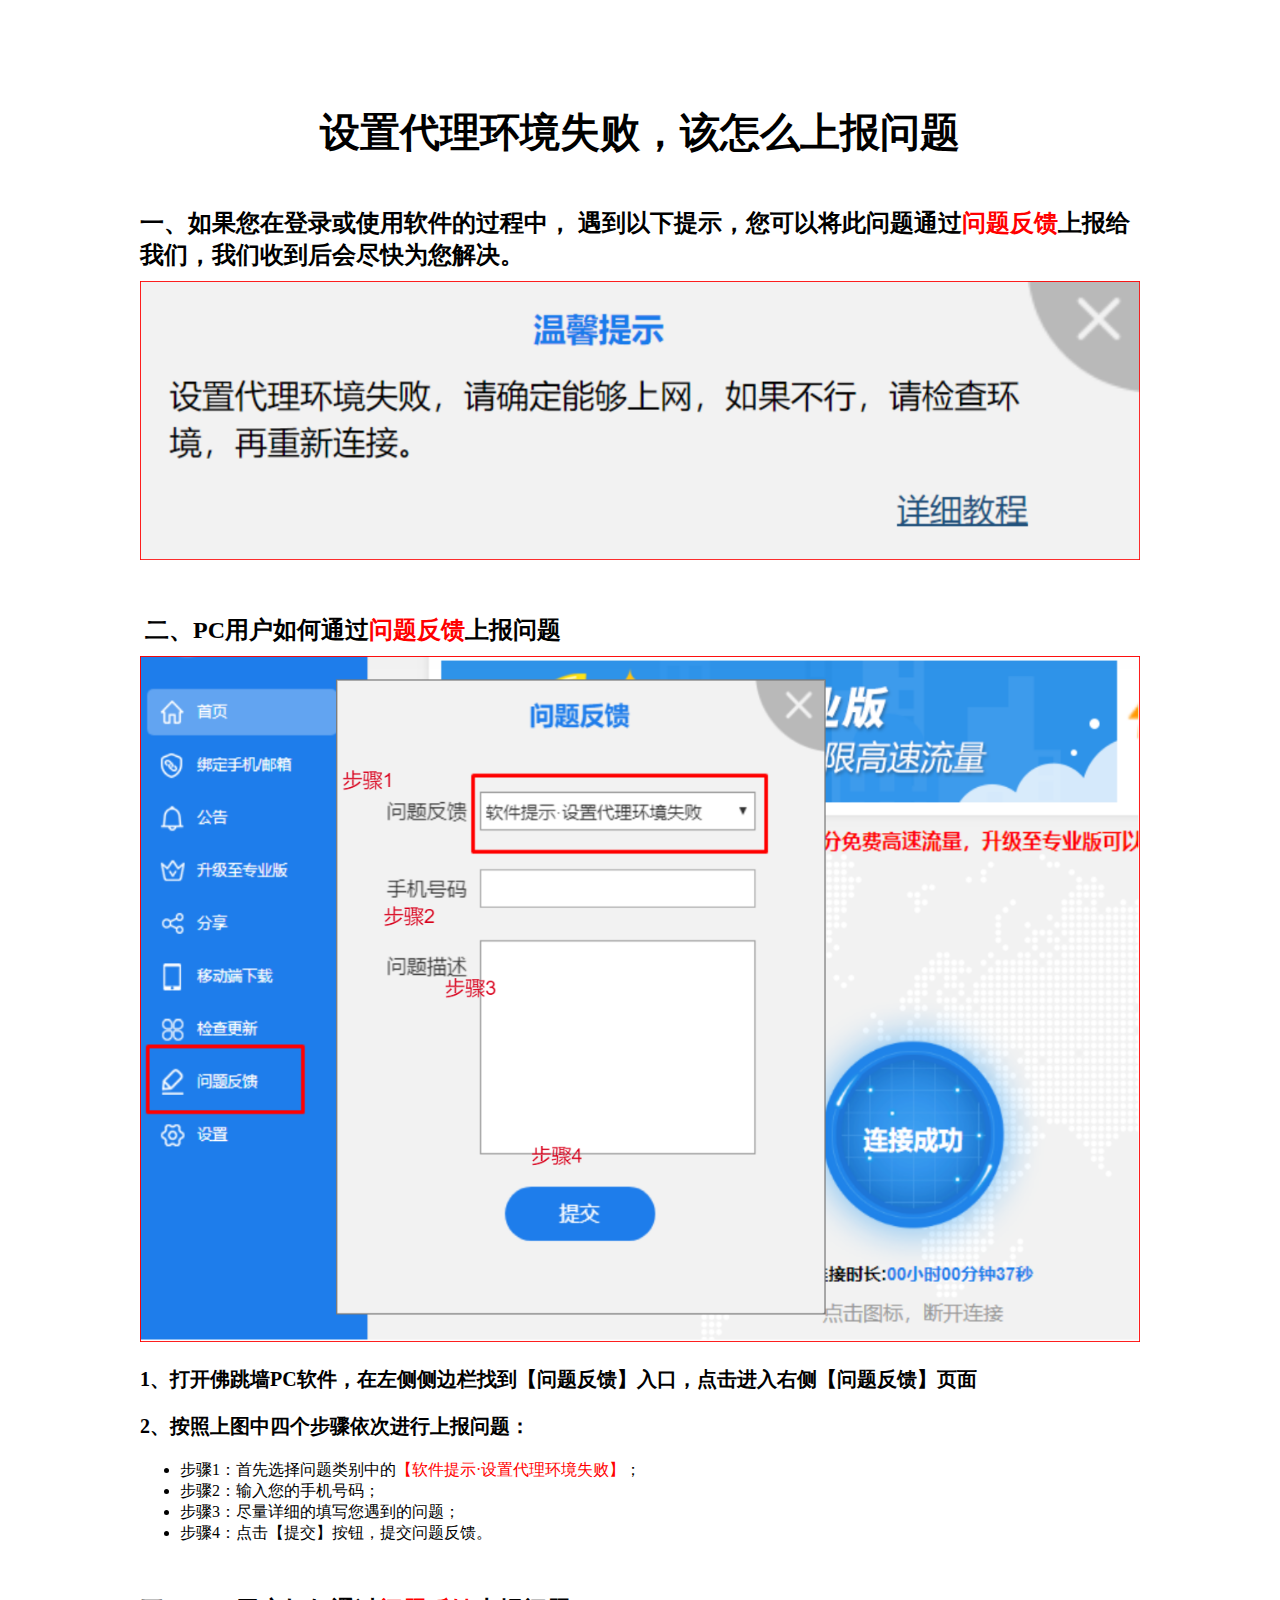
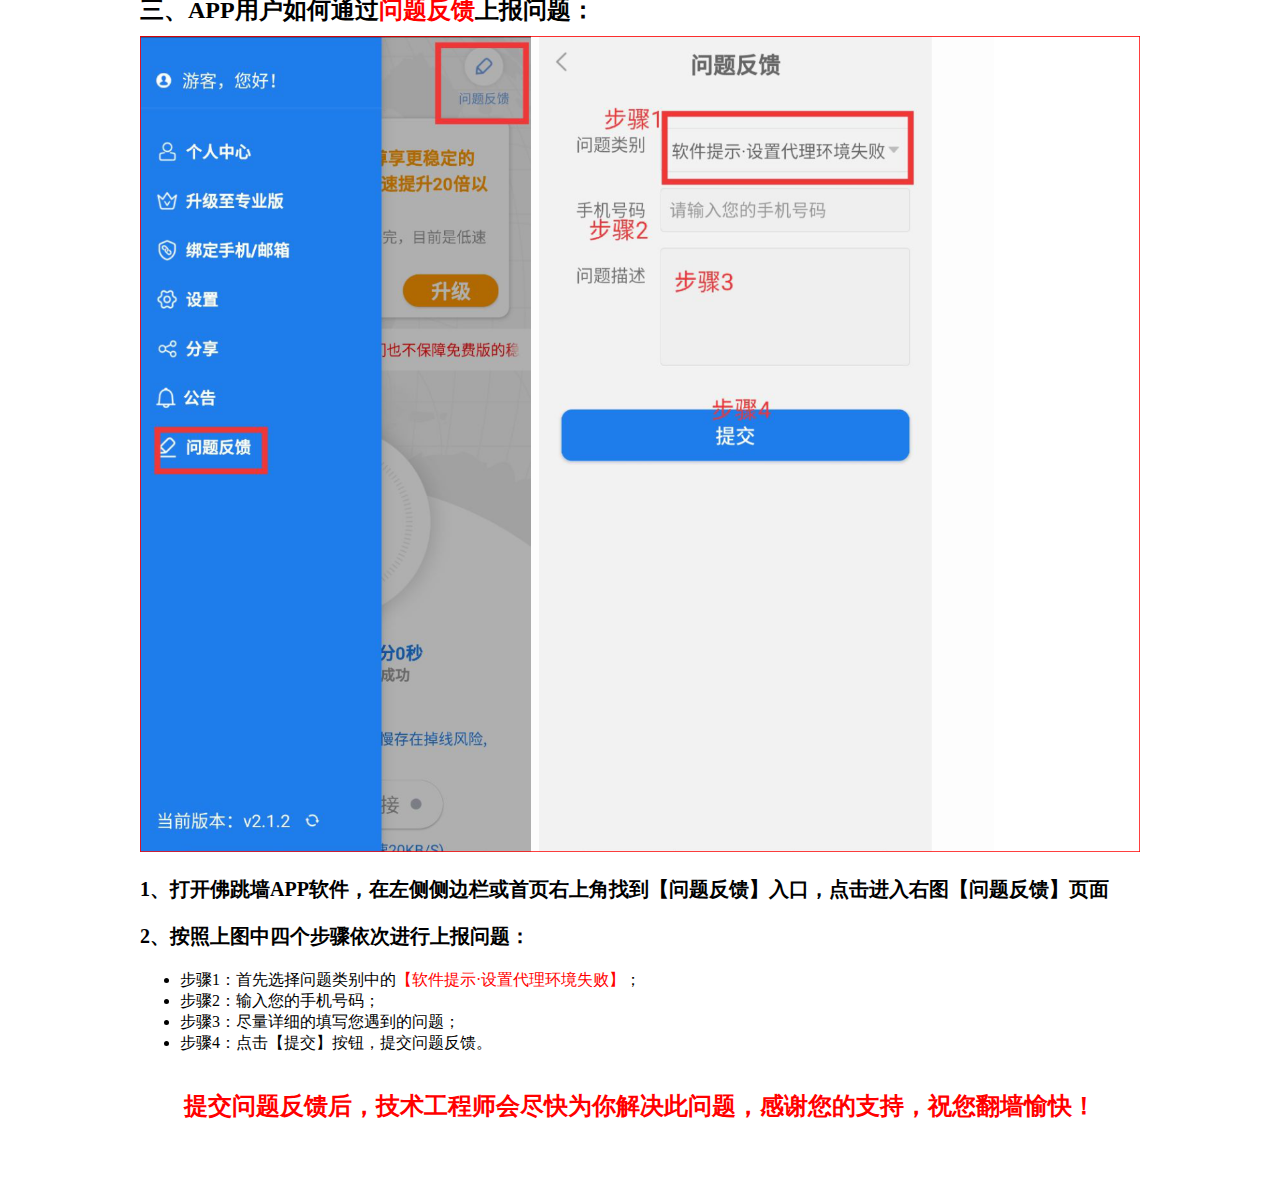
<file: wizard/index.html>
<!DOCTYPE html>
<html lang="en"><head><meta http-equiv="Content-Type" content="text/html; charset=UTF-8">
    
    <meta name="viewport" content="width=device-width, initial-scale=1.0">
    <meta http-equiv="X-UA-Compatible" content="ie=edge">
    <title>Tutorial</title>
    <link rel="stylesheet" href="css/index.css">

</head>

<body>
    <div class="tutorial">
        <div class="content">
            <h1>设置代理环境失败，该怎么上报问题</h1>
            <div class="p1">
                一、如果您在登录或使用软件的过程中，
                遇到以下提示，您可以将此问题通过<span>问题反馈</span>上报给我们，我们收到后会尽快为您解决。
            </div>
            <div class="img1">
                <img src="img/1.png">
            </div>
            
            <div class="pc">
                <div class="p2">
                二、PC用户如何通过<span>问题反馈</span>上报问题
                </div>
                <div class="img2">
                    <img src="img/2.png">
                </div>
                <p class="step1">1、打开佛跳墙PC软件，在左侧侧边栏找到【问题反馈】入口，点击进入右侧【问题反馈】页面</p>
                <p class="step2">
                    2、按照上图中四个步骤依次进行上报问题：
                </p>
                <ul class="step-list">
                    <li>步骤1：首先选择问题类别中的<span>【软件提示·设置代理环境失败】</span>；</li>
                    <li>步骤2：输入您的手机号码；</li>
                    <li>步骤3：尽量详细的填写您遇到的问题；</li>
                    <li>步骤4：点击【提交】按钮，提交问题反馈。</li>
                </ul>
            </div>

            <div class="app">
                <div class="title">三、APP用户如何通过<span>问题反馈</span>上报问题：</div>
                <div class="img3">
                    <img src="img/3.png">
                </div>
                <p>1、打开佛跳墙APP软件，在左侧侧边栏或首页右上角找到【问题反馈】入口，点击进入右图【问题反馈】页面</p>
                <p>2、按照上图中四个步骤依次进行上报问题：</p>
                <ul class="step-list">
                    <li>步骤1：首先选择问题类别中的<span>【软件提示·设置代理环境失败】</span>；</li>
                    <li>步骤2：输入您的手机号码；</li>
                    <li>步骤3：尽量详细的填写您遇到的问题；</li>
                    <li>步骤4：点击【提交】按钮，提交问题反馈。</li>
                </ul>
            </div>

            <div class="thks">
                提交问题反馈后，技术工程师会尽快为你解决此问题，感谢您的支持，祝您翻墙愉快！
            </div>
        </div>
    </div>


</body></html>
</file>
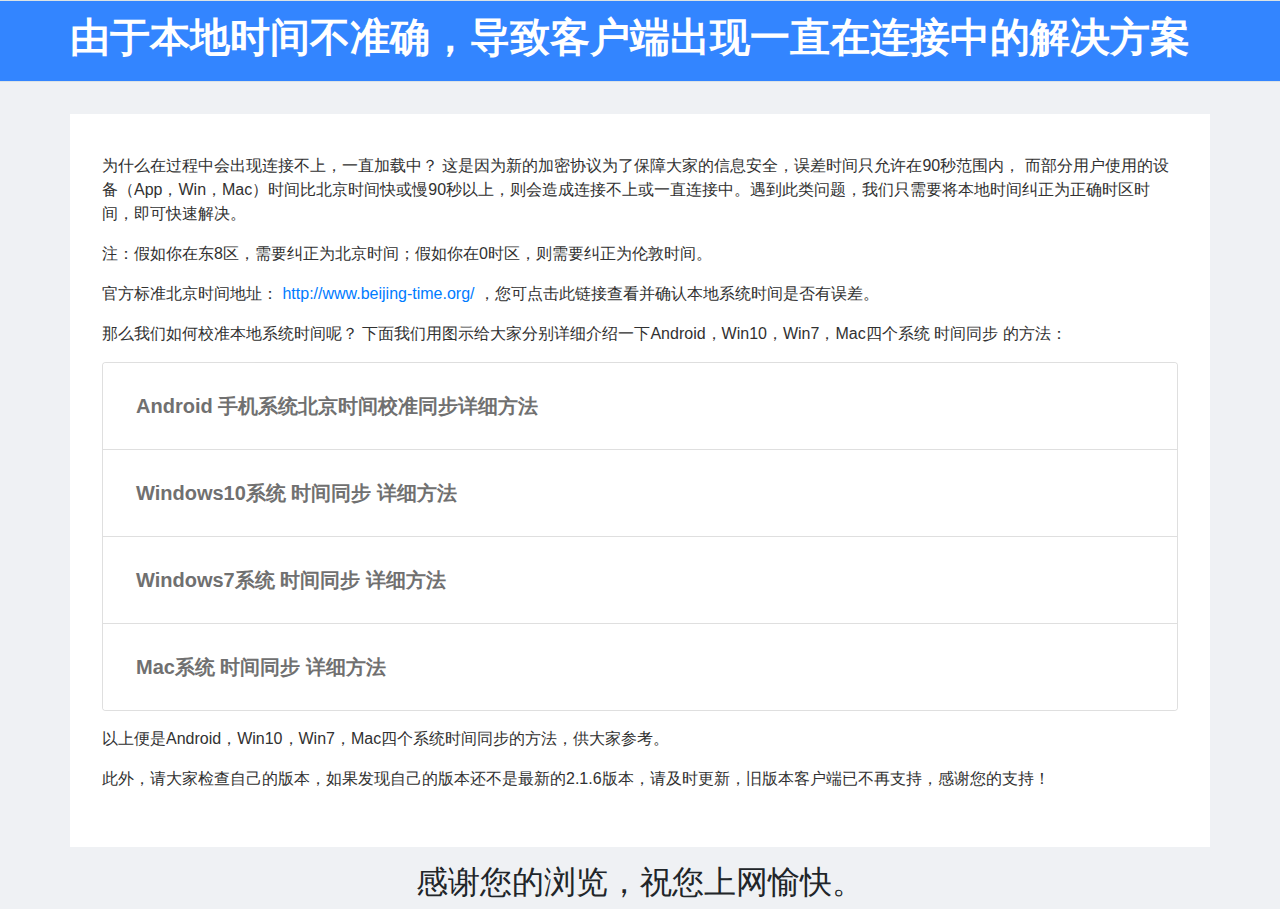
<file: wizard/correct_sys_time.html>
<html lang="en"><head>
    <!-- Required meta tags -->
    <meta charset="utf-8">
    <meta name="viewport" content="width=device-width, initial-scale=1, shrink-to-fit=no">

    <!-- Bootstrap CSS -->
    <link rel="stylesheet" href="css/bootstrap.min.css">  
 
	<!-- Custom CSS -->
    <link rel="stylesheet" href="css/custom.css">


    <title>由于本地时间不准确，导致客户端出现一直在连接中的解决方案
</title>
  </head>
  <body> 
  
  <div class="container-fluid header-text">
  
				<div class="container  px-0">
						<h1> 由于本地时间不准确，导致客户端出现一直在连接中的解决方案
 </h1>
				 </div>
	</div>
  
  
  <div class="container content">
  
	 <section class="intro">
                <p>
					为什么在过程中会出现连接不上，一直加载中？ 这是因为新的加密协议为了保障大家的信息安全，误差时间只允许在90秒范围内，
				而部分用户使用的设备（App，Win，Mac）时间比北京时间快或慢90秒以上，则会造成连接不上或一直连接中。遇到此类问题，我们只需要将本地时间纠正为正确时区时间，即可快速解决。
 
				</p> 
                   
                <p>注：假如你在东8区，需要纠正为北京时间；假如你在0时区，则需要纠正为伦敦时间。 </p> 
                <p>官方标准北京时间地址：<a href="http://www.beijing-time.org/ "> http://www.beijing-time.org/ </a>，您可点击此链接查看并确认本地系统时间是否有误差。 </p> 
                <p>那么我们如何校准本地系统时间呢？ 下面我们用图示给大家分别详细介绍一下Android，Win10，Win7，Mac四个系统 时间同步 的方法： </p> 
       </section>
	   
	  
    
 <section class="accordion p-0" id="accordionExample">
  <div class="card">
    <div class="card-header" id="headingOne">
      <h2 class="mb-0">
        <button class="btn btn-link" type="button" data-toggle="collapse" data-target="#collapseOne" aria-expanded="true" aria-controls="collapseOne"> 
        <h3> 	Android 手机系统北京时间校准同步详细方法 </h3>  
        </button>
      </h2>
    </div>

    <div id="collapseOne" class="collapse" aria-labelledby="headingOne" data-parent="#accordionExample">
      <div class="card-body">
          <p>  首先您需要先确认一下您的安卓设备时间是否和世界时间一致； </p> 
            <p>  <a href="http://www.beijing-time.org/">点击此处可查看准确的北京时间</a>，便于在于东八区的您确认本地系统时间是否存在误差。</p> 
           <p>   如果存在误差，您可以按照以下方法进行纠正（以OPPO手机为例）：</p>
          <p>    第一步：在安卓手机的图标界面中找到设置图标，点击设置图标，进入安卓手机设置界面。</p> 
          <img src="img/android1.png" class="img-fluid">
       		
           		 <p> 第二步：手指滑动设置界面，在找设置界面中找到“其他设置”—“日期和时间”，点击进入日期和时间设置。 </p>
    			   <img src="img/android2.jpg" class="col-7 img-fluid">
               
               <p> 第三步：点击进入日期和时间设置界面后，界面设置从上至下第二项显示【自动确定日期与时间】的一个勾选框，下方就是设置日期、选择时区、日期时间格式设置等。
               <span class="text-danger">点击【自动确定日期与时间】右侧的勾选框，把这个框框选上，就可以使用网络所提供的时间值。到此自动设置时间自动同步就完成了。</span> </p>
               <div class="d-flex justify-content-center">
                <div class="p-2"> <img src="img/android3.jpg" class="col-12 "> </div>
                 <div class="p-2"> <img src="img/android4.jpg" class=" col-12"> </div> 
       			 
                </div>
      </div>
    </div>
  </div>
  <div class="card">
    <div class="card-header" id="headingTwo">
      <h2 class="mb-0">
        <button class="btn btn-link collapsed" type="button" data-toggle="collapse" data-target="#collapseTwo" aria-expanded="false" aria-controls="collapseTwo">
       
      <h3> Windows10系统 时间同步 详细方法</h3>
        </button>
      </h2>
    </div>
    <div id="collapseTwo" class="collapse" aria-labelledby="headingTwo" data-parent="#accordionExample">
      <div class="card-body">
        <p>第一步：点击电脑左下角【开始菜单】，在弹出的菜单栏中点击【设置选项】；</p> <img src="img/win1.png" class="img-fluid">
        <p>第二步：进入设置界面，点击【时间和语言】；</p><img src="img/win2.png" class="img-fluid">
        <p> 第三步：进入设置界面，找到日期和时间，将【自动设置时间】打开；打开之后在下方的时区处，选择所在的时区；  </p><img src="img/win3.png" class="img-fluid">
 		<p> 第四步：如果自动更新仍然获取不到最新时间，可以点击下方【更改】； </p><img src="img/win4.png" class="img-fluid"> 
        <p> 第五步：进入时间设置对话框，手动更新时间，然后再次打开自动更新；此时时间即可自动进行同步了。 </p> <img src="img/win5.png" class="img-fluid">
        
        <h3> 此外，您也可以设置与Internet 时间同步，具体方法如下： </h3>
        <p> 第一步：在系统左下角搜索区域找到Win10系统的【控制面板】；在【控制面板】中选择【时钟与区域】； </p> <img src="img/win6.png" class="img-fluid">
        <p> 第二步：在【时钟与区域】中选择【设置时间和日期】；</p><img src="img/win7.png" class="img-fluid">
        <p> 第三步：在【时间和日期】中选择【Internet 时间】； </p><img src="img/win8.png" class="img-fluid">
        <p> 第四步：在【Internet 时间】中，点击【更改设置】，然后勾选【与Internet 时间服务器同步】，最后点击【确定】，就好了。 </p> <img src="img/win8.png" class="img-fluid">
        
          
        
      </div>
    </div>
  </div>
  <div class="card">
    <div class="card-header" id="headingThree">
      <h2 class="mb-0">
        <button class="btn btn-link collapsed" type="button" data-toggle="collapse" data-target="#collapseThree" aria-expanded="false" aria-controls="collapseThree">
      <h3> Windows7系统 时间同步 详细方法 </h3>
        </button>
      </h2>
    </div>
    <div id="collapseThree" class="collapse" aria-labelledby="headingThree" data-parent="#accordionExample">
      <div class="card-body"> 
      	<p>  第一步：点击电脑屏幕右下角位置可以看到的当前时间和日期；</p> <img src="img/win7-1.png" class="img-fluid">
      	<p> 第二步：点击下方图片中的【更改日期和时间设置】； </p> <img src="img/win7-2.png" class="img-flud">
      	<p> 第三步：点击下方图片中的【Internet 时间】；</p> <img src="img/win7-3.png" class="img-flud">
        <p> 第四步：点击下方图片中的【更改设置】； </p>  <img src="img/win7-4.png" class="img-flud">
		<p> 第五步：勾选下方图片中的【与Internet时间服务器同步】，服务器选择【默认】，或者点击下拉三角任意选择，并点击确定，如下图；这样时间就自动更新好了。 </p>
        <img src="img/win7-5.png" class="img-fluid"> 
      
      </div>
    </div>
  </div>
  
   <div class="card">
    <div class="card-header" id="headingFour">
      <h2 class="mb-0">
        <button class="btn btn-link collapsed" type="button" data-toggle="collapse" data-target="#collapseFour" aria-expanded="false" aria-controls="collapseFour">
       
      <h3> Mac系统 时间同步 详细方法 </h3>
        </button>
      </h2>
    </div>
    <div id="collapseFour" class="collapse" aria-labelledby="headingFour" data-parent="#accordionExample">
      <div class="card-body"> 
      	 <p>  第一步：选取苹果菜单 &gt;“系统偏好设置”，然后点按“日期与时间”。 在“日期与时间”面板中，选择【点按锁按钮以进行更改】；</p> <img src="img/mac1.png" class="img-fluid">
      	 <p> 第二步：为了安全起见，Mac系统更改设置需要输入电脑用户名和密码，才可以进行更改，因此您需要先在这里输入用户名和密码，再进行设置更改；</p>
         <img src="img/mac2.png" class="img-fluid">
         
         <p> 第三步：勾选上【自动设置日期与时间】，选择好自己所在的时区；然后点击【点按锁按钮以防止再次更改】；此时关掉系统设置回到桌面，即可看到时间已经同步设置了目前的所在地区时间。</p>
                  <img src="img/mac3.png" class="img-fluid">
                  
         <p>关于Mac系统【时区】说明：点击【系统偏好设置】-【日期与时间】-【时区】，系统会自动根据您的所在位置为您默认选择好时区，此时勾选好【使用当前位置自动设定时区】即可；不过，您也可以点击【点按锁按钮以进行更改】，手动在地图上点击自己所在的区域，作为自己的时区。

</p>
                  <img src="img/mac4.png" class="img-fluid">
					                  <img src="img/mac5.png" class="img-fluid">

				
                

      
      </div>
    </div>
  </div>
  
</section>

      <p>以上便是Android，Win10，Win7，Mac四个系统时间同步的方法，供大家参考。</p>
	  <p>此外，请大家检查自己的版本，如果发现自己的版本还不是最新的2.1.6版本，请及时更新，旧版本客户端已不再支持，感谢您的支持！</p>
      </div>
    </div>
  </div>
  
</section>
     
     <section class="footer">
     <h2 class="text-center"> 感谢您的浏览，祝您上网愉快。</h2>
      
     
     </section>  
</div>        
    <!-- Optional JavaScript -->
    <!-- jQuery first, then Popper.js, then Bootstrap JS -->
    <script src="https://code.jquery.com/jquery-3.4.1.slim.min.js" integrity="sha384-J6qa4849blE2+poT4WnyKhv5vZF5SrPo0iEjwBvKU7imGFAV0wwj1yYfoRSJoZ+n" crossorigin="anonymous"></script>
    <script src="https://cdn.jsdelivr.net/npm/popper.js@1.16.0/dist/umd/popper.min.js" integrity="sha384-Q6E9RHvbIyZFJoft+2mJbHaEWldlvI9IOYy5n3zV9zzTtmI3UksdQRVvoxMfooAo" crossorigin="anonymous"></script>
    <script src="https://stackpath.bootstrapcdn.com/bootstrap/4.4.1/js/bootstrap.min.js" integrity="sha384-wfSDF2E50Y2D1uUdj0O3uMBJnjuUD4Ih7YwaYd1iqfktj0Uod8GCExl3Og8ifwB6" crossorigin="anonymous"></script>
	  

 

</body></html>
</file>
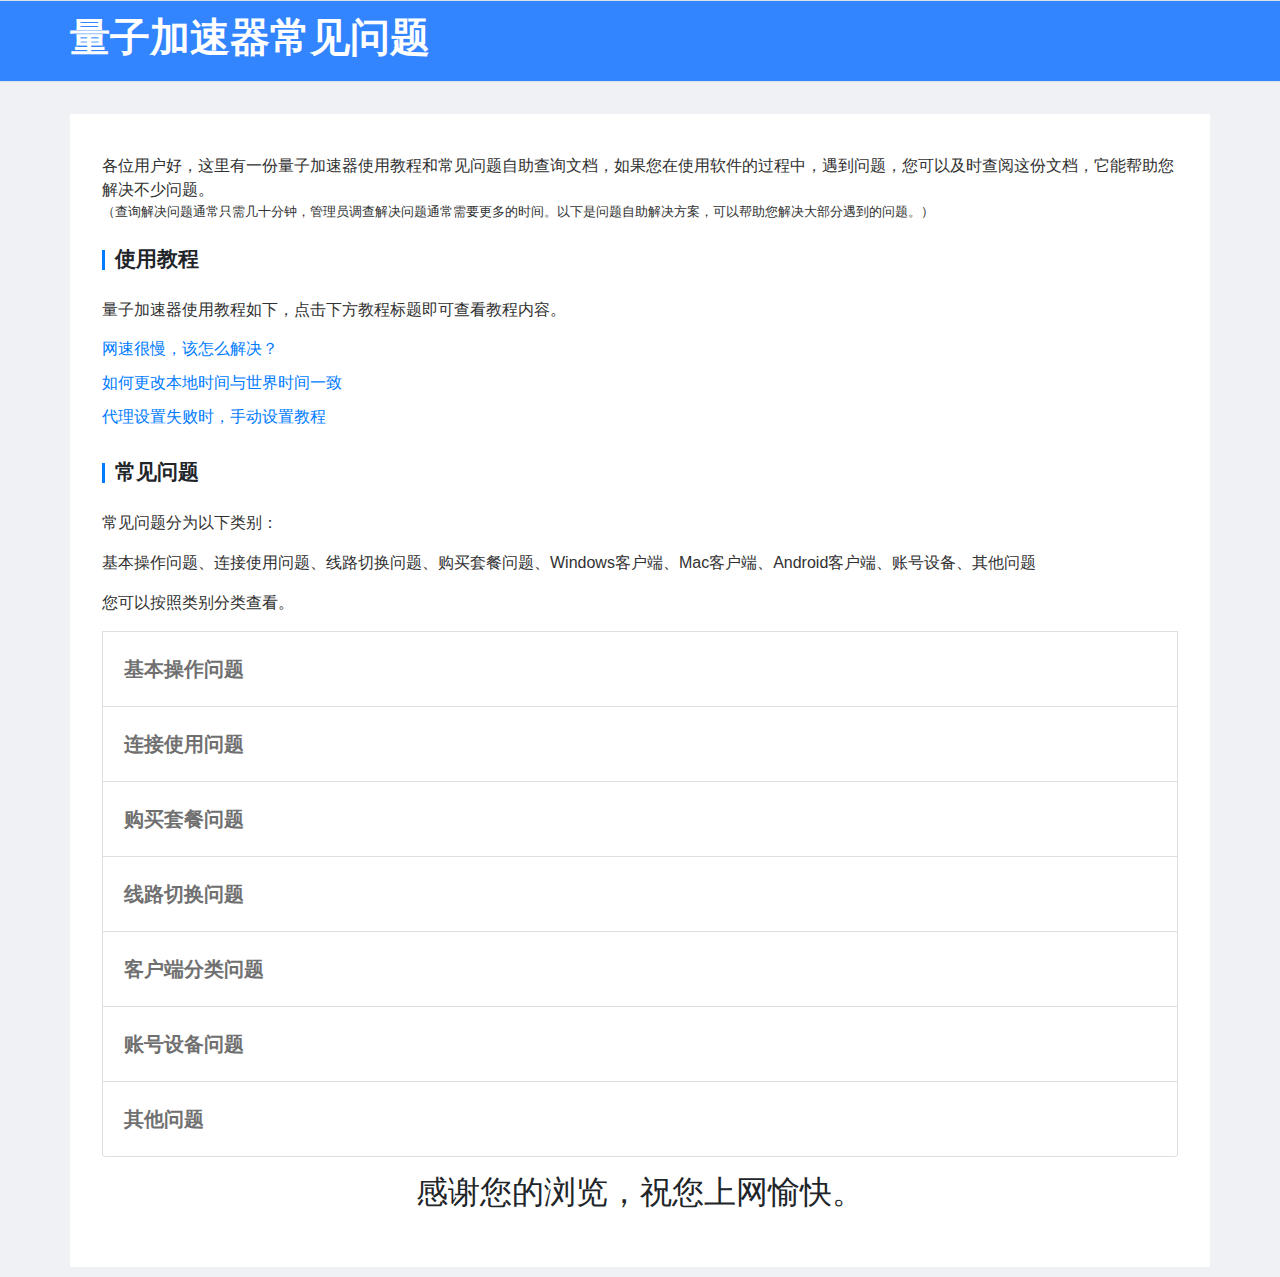
<file: wizard/faq_all.html>
<html lang="en"><head>
    <!-- Required meta tags -->
    <meta charset="utf-8">
    <meta name="viewport" content="width=device-width, initial-scale=1, shrink-to-fit=no">

    <!-- Bootstrap CSS -->
    <link rel="stylesheet" href="css/bootstrap.min.css">  
 
	<!-- Custom CSS -->
    <link rel="stylesheet" href="css/custom.css">


    <title>量子加速器常见问题</title>
  </head>
  <body> 
  
  <div class="container-fluid header-text">
  
				<div class="container  px-0">
						<h1> 量子加速器常见问题 </h1>
				 </div>
	</div>
  
  
  <div class="container content">
  
	 <section class="intro">
                <p>各位用户好，这里有一份量子加速器使用教程和常见问题自助查询文档，如果您在使用软件的过程中，遇到问题，您可以及时查阅这份文档，它能帮助您解决不少问题。
<br>
<small>（查询解决问题通常只需几十分钟，管理员调查解决问题通常需要更多的时间。以下是问题自助解决方案，可以帮助您解决大部分遇到的问题。）
</small>
 </p> 
                   
       </section>
	   
	   <section class="tutorial-links">
       		<div style="width: 3px;height: 20px;float: left;background: #007bff;margin: 3px 10px 10px 0px;">&nbsp;</div>
			<h3> 使用教程</h3>
            <p class="mb-0"> 量子加速器使用教程如下，点击下方教程标题即可查看教程内容。</p>
            <ul class="mb-3 other-link"> 
             
                   <li><a href="faq_why.html"> 网速很慢，该怎么解决？</a> </li>
                    
                  <li> <a href="correct_sys_time.html"> 如何更改本地时间与世界时间一致</a> </li>
                    
                  <li><a href="proxy_settings.html">  代理设置失败时，手动设置教程</a> </li>


            </ul> 
       </section> 
    
       <section class="accordion p-0" id="accordionExample">
       	<div style="width: 3px;height: 20px;float: left;background: #007bff;margin: 3px 10px 10px 0px;">&nbsp;</div>
		<h3> 常见问题</h3>
            <p> 常见问题分为以下类别：</p>
            <p> 基本操作问题、连接使用问题、线路切换问题、购买套餐问题、Windows客户端、Mac客户端、Android客户端、账号设备、其他问题 </p>
            <p> 您可以按照类别分类查看。</p>
       
  <div class="card">
    <div class="card-header" id="headingOne">
      <h2 class="mb-0">
        <button class="btn btn-link collapsed p-0" type="button" data-toggle="collapse" data-target="#collapseOne" aria-expanded="false" aria-controls="collapseOne"> 
        <h3> 	基本操作问题 </h3>  
        </button>
      </h2>
    </div>

    <div id="collapseOne" class="collapse" aria-labelledby="headingOne" data-parent="#accordionExample" style="">
      <div class="card-body">

<p class="mb-3">          
<span class="quest"> Q：量子加速器支持哪些平台，有哪些客户端? </span><br>   
A：目前支持Windows，Mac，Android。您可以在Windows电脑，Mac电脑，以及安卓手机上安装使用。<br><br>
</p>
 

<p class="mb-2">          
<span class="quest"> Q：如何免费试用量子加速器？</span><br>   
A：首次下载量子加速器，您可以获得50MB高速流量试用权。高速流量使用完毕后，速度会降低，建议您升级为量子加速器专业版，因为升级成专业版可以享受比免费版快20倍的上网速度和稳定的VIP专用线路。
<br><br>
 

</p><p class="mb-2">          
<span class="quest">Q：下载安装后，如何连接使用量子加速器？</span><br>   
A：首次下载量子加速器，打开软件后，请点击主界面“开始连接”按钮，点击后按钮显示“连接成功”即可正常使用；再次点击即可断开加速器。
<br><br>
 

</p><p class="mb-2">          
<span class="quest">Q：初次安装量子加速器有哪些注意事项？</span><br>   
A：Mac版本初次安装需要输入 Apple ID 的密码通过验证才可以安装；<br>
 Windows版本初次安装时，如果安全软件出现拦截提示，需要点击允许该程序所有操作选项；<br>
安卓版安装时，需要同意使用相关系统权限。<br><br>

 
</p><p class="mb-2">          
<span class="quest">Q：部分用户电脑或手机安装了其他VPN产品软件，影响量子加速器使用时如何处理？</span><br>   
A：目前电脑和手机端均不能同时使用两种VPN软件。电脑端如其他浏览器插件类型VPN，请停用或者卸载后重启浏览器再尝试，如果还不行，需要重启电脑再试。手机端如有其他VPN，建议停用或卸载其他VPN。<br><br>


</p><p class="mb-2">          
<span class="quest">Q：是不是用了量子加速器之后就可以不消耗数据流量，能直接上网了？</span><br>   
A：不是哦，使用量子加速器是需要基于您本地的宽带或者数据流量提供服务的。加速器本身不会消耗您的流量，使用的时候还是需要消耗您的运营商流量。<br> <br> 
           
      </p></div>
    </div>
  </div>
  <div class="card">
    <div class="card-header" id="headingTwo">
      <h2 class="mb-0">
        <button class="btn btn-link collapsed p-0" type="button" data-toggle="collapse" data-target="#collapseTwo" aria-expanded="false" aria-controls="collapseTwo">
       
      <h3> 连接使用问题</h3>
        </button>
      </h2>
    </div>
    <div id="collapseTwo" class="collapse" aria-labelledby="headingTwo" data-parent="#accordionExample">
      <div class="card-body">
         
<p class="mb-2">          
<span class="quest">
Q：点击连接按钮无法连接量子，或手机连接后打不开外网？</span><br>  

A：1、检查自己的账号购买的专业版是否到期，或赠送的免费高速流量是否用完，如果是，可购买专业版后继续使用；<br>

2、检查版本：更新或下载加速器最新版本，再次使用；<br>

3、检查自己手机，设置里的VPN权限是否打开；<br>

4、切换网络（WiFi或4G）试试；<br>

5、退出加速器后，清除加速器进程，重新进入加速器连接试试；<br>

6、打开飞行模式再关掉试试；<br>

7、重启手机或路由试试。<br><br>

 

</p><p class="mb-2">          
<span class="quest">
Q：电脑连接后打不开外网？ </span><br>  

A：1、重启电脑；<br>

2、换个浏览器访问；<br>

3、禁用安全软件或杀毒软件再尝试，建议卸载杀毒软件。<br><br>

 
</p><p class="mb-2">          
<span class="quest">Q：遇到加速器闪退，进不去？</span><br>  

A：1、官方维护：请关注软件内公告，是否加速器正在进行维护；<br>

2、是否为最新版本：将加速器更新至最新版本。<br><br>

 


</p><p class="mb-2">          
<span class="quest">Q：显示”网络繁忙“，怎么解决？</span><br>  

A：1、检查版本：更新或下载加速器最新版本，再次使用；<br>

2、切换网络（WiFi或4G）试试；<br>

3、退出加速器后，清除加速器进程，重新进入加速器连接试试；<br>

4、打开飞行模式再关掉试试；<br>

5、重启手机或路由试试。<br><br>
 

</p><p class="mb-2">          
<span class="quest">Q：使用量子加速器，开启代理状态下，访问本地网站或APP变慢，怎么解决？</span> <br> 

A：遇到此类问题，请到设置中关闭全局模式开关即可。<br>

如果在设置中，您选择【代理所有流量】，那么就是您开启了全局模式，则您的IP会显示为国外IP；<br>

如果在设置中，您选择【仅代理被墙网站】，那么就是您开启了局部代理模式，则您的IP仍然会显示为国内IP。<br><br>
 

</p><p class="mb-2">          
<span class="quest">Q：Netflix无法观看怎么办？ </span>  <br>

A：这是因为部分节点需要关闭全局模式才可以观看，请在软件设置，关闭全局模式后，重新连接线路即可。<br><br>

  

</p><p class="mb-2">          
<span class="quest">Q：在YouTube看视频慢，怎么办？</span>  <br>

A：请在Chrome浏览器关闭QUIC试下；具体操作方法：chrome://flags/#enable-quic，点击“禁用”即可。<br><br>

          
        
      </p></div>
    </div>
  </div>
  <div class="card">
    <div class="card-header" id="headingThree">
      <h2 class="mb-0">
        <button class="btn btn-link collapsed p-0" type="button" data-toggle="collapse" data-target="#collapseThree" aria-expanded="false" aria-controls="collapseThree">
      <h3> 购买套餐问题 </h3>
        </button>
      </h2>
    </div>
    <div id="collapseThree" class="collapse" aria-labelledby="headingThree" data-parent="#accordionExample">
      <div class="card-body"> 
      	
      
<p class="mb-2">          
<span class="quest">  Q：如何购买专业版？ </span>  <br>

A：在软件首页中，点击“立即升级“，进入专业版购买页面，选择想要购买的服务时长，点击“立即购买”，手机会自动跳转到支付宝，选择支付即可。<br><br>

 

      
</p><p class="mb-2">          
<span class="quest"> Q：服务计时没有结束时能否续费？ </span>  <br>

A：能续费。续费之后的天数等于套餐包含的天数加上之前剩余的天数。<br><br>

  
      
</p><p class="mb-2">          
<span class="quest"> Q：购买失败，或购买过程中出现问题怎么办？</span>  <br>

A：如果您出现购买失败，请稍等5分钟左右再次尝试。如果依旧无法购买成功，您也可以点击软件 首页 中的【问题反馈】或 直接发送电子邮件到客服邮箱ftqfeedbackmail@protonmail.com 及时向我们的客服反馈您的问题，我们将单独为您解决。

<br>【发送邮件时，请备注好您的量子加速器账号，加速器软件版本和当前您使用的设备（安卓手机还是WindowsXP/7/10电脑还是Mac电脑），您的加速器账号可以在个人中心中看到，加速器软件版本可以在软件的侧边栏（当前版本/检查更新）看到）】

<br><br>


      
</p><p class="mb-2">          
<span class="quest"> Q：有没有短一点的专业版套餐时长？</span>  <br>

A：目前我们只有一年和两年的套餐，包年是比较优惠的，用起来也很稳定，请您放心购买和使用。<br><br>

 


      
</p><p class="mb-2">          
<span class="quest">Q：支付渠道有哪些？</span>  <br>

A：目前我们只有支付宝支付。我们已经在后续版本中添加了新的支付方式，希望您耐心等待，同时感谢您对量子加速器的支持。<br><br>
      
      </p></div>
    </div>
  </div>
  
   <div class="card">
    <div class="card-header" id="headingFour">
      <h2 class="mb-0">
        <button class="btn btn-link collapsed p-0" type="button" data-toggle="collapse" data-target="#collapseFour" aria-expanded="false" aria-controls="collapseFour">
       
      <h3> 线路切换问题 </h3>
        </button>
      </h2>
    </div>
    <div id="collapseFour" class="collapse" aria-labelledby="headingFour" data-parent="#accordionExample">
      <div class="card-body"> 
      	 
<p class="mb-2">          
<span class="quest"> Q：线路列表是什么？ </span>  <br>

A：线路列表为您展示了加速器所有能够供您连接和切换的线路；<br>

当您连接VPN时，系统会自动为您按照算法智能匹配最优线路；<br><br>

但是您依然可以在 加速器 首页 点击“切换”按钮，进入“线路列表”，在线路列表中选择您想要连接的线路。<br>
</p> 
      	 
<p class="mb-2">          
<span class="quest"> Q：量子加速器提供多少条线路供用户连接？</span>  <br>

A：量子加速器有多条线路可供您挑选。每条线路的网络状况都不一样，建议您优先选择延迟较低的线路连接。<br><br></p>
      	 
<p class="mb-2">          
<span class="quest"> Q：如果出现卡顿，慢，一直加载中等问题，是否可以通过切换线路来解决？</span>  <br>

A：可以。在您使用的过程中，如果出现卡顿，慢，一直加载中等问题，最好的办法就是点击“切换”按钮，进入切换页面，换一条线路重新连接，这个可以有效避免大多数时候的卡慢问题。
<br><br></p>
 

<p class="mb-2">          
<span class="quest"> Q：如果在线路列表内无法切换到满意的线路，怎么办？</span>  <br>

A：如果您在线路列表内无法切换到自己满意的线路，您可以点击线路列表顶部的“刷新”按钮，获取一份新的线路列表，再进行线路选择。<br><br>

				
                

      
      </p></div>
    </div>
  </div>
  
  <div class="card">
    <div class="card-header" id="headingFive">
      <h2 class="mb-0">
        <button class="btn btn-link collapsed p-0" type="button" data-toggle="collapse" data-target="#collapseFive" aria-expanded="false" aria-controls="collapseFive">
       
      <h3> 客户端分类问题 </h3>
        </button>
      </h2>
    </div>
    <div id="collapseFive" class="collapse" aria-labelledby="headingFive" data-parent="#accordionExample">
      <div class="card-body"> 
      	<h4 class="text-info mb-3">  Android客户端 </h4>



<p class="mb-2">          
<span class="quest"> Q：安卓客户端无法常驻后台，会自动断开？ </span>  <br>

A：1、请确认在手机管家类型的系统应用中,设置允许 量子加速器 在后台运行；<br>

      2、对于华为手机用户,请在手机管家中的锁屏清理中关闭 量子加速器 选项，确保量子加速器不会在 锁屏后被清理掉。 <br>

      3、对于安装了绿色守护的用户，确保量子加速器未被绿色守护托管 。 <br><br>  </p>

 


<p class="mb-2">          
<span class="quest"> Q：安卓客户端连接线路的时候提示“无法连接远程服务器”，该怎么办？</span>  <br>

A：出现这种情况，请检查量子加速器客户端是否是安装在SD卡上的。如果是，请把客户端安装在手机上，即可解决。<br><br> </p>

 

<p class="mb-2">          
<span class="quest"> Q：第一次使用软件，线路连接时弹出网络连接请求对话框，提示是否信任该软件，有“取消”、“确定”两个选项，无法点击确定？</span> <br> 

A：这种情况一般是由于手机上开启了护眼功能，改变手机屏幕颜色，安卓的安全机制不允许点“信任”导致的。只需关闭护眼模式或者护眼软件即可解决。 <br><br> </p>

 
<p class="mb-2">          
<span class="quest"> Q：三星手机碰到断流时应该怎么办？</span>  <br>


A：打开设置-&gt;应用程序-&gt;量子加速器-&gt;启用随意使用数据流量，设置完毕以后重启量子加速器<br><br> </p>


 

      	<h4 class="text-info mb-3"> Windows客户端 </h4>

<p class="mb-2">          
<span class="quest"> Q：Windows客户端，线路连接之后，使用量子加速器依旧无法访问Google、YouTube？ </span>  <br>

A：这种情况有可能是多种因素造成的，可按照以下方法排除解决： <br> 



1、电脑上安装了杀毒软件，被杀毒软件拦截，可以关闭杀毒软件试试；<br>

2、其他代理软件的影响：由于系统只允许一个代理运行，同时开启的话，会影响代理正常使用，找到相应的代理软件或者浏览器插件，关闭即可。<br>

3、检查本地代理是否设置成功，步骤： 
</p><ol>

     <li class="text-secondary small mb-3">  打开IE浏览器，右上角找到设置或“齿轮”图标-&gt;Internet选项-&gt;连接-&gt;局域网设置，检查使用自动配置脚本是否勾选上  </li>

    <li class="text-secondary small mb-3">    如果未勾选则将其勾选，并将地址设置为类似 http://localhost:61658/kwbydlm4hrv0r80wbxonsucy4fxujvt5/fei.pac；链接的蓝色部分为量子主页上的地址，将后面的connect换为fei.pac，如下图所示：
<br> <img src="img/win01.jpg" class="col-10 img-fluid my-4">   </li>
 
    <li class="text-secondary small mb-3">  配置好后，一直点击确定，在重新连接量子。  </li>

    <li class="text-secondary small mb-3">  注意：如果发现退出量子应用后无法打开网页上网的情况，请把“自动配置脚本” 取消勾选，并点击确定，即可解决。 </li>
</ol>
<p></p>



<p class="mb-2">          
<span class="quest"> Q：连接量子加速器之后，IP地址没有改变？ </span>   <br>

A：请在客户端设置中，打开全局模式（选择代理所有流量），即可切换IP地址。<br>

如果在设置中，您选择【代理所有流量】，那么就是您开启了全局模式，则您的IP会显示为国外IP；<br> 

如果在设置中，您选择【仅代理被墙网站】，那么就是您开启了局部代理模式，则您的IP仍然会显示为国内IP。<br><br>  </p>




<p class="mb-2">          
<span class="quest"> Q：安装Windows QT版本时，Windows Defender会提示文件包含病毒？ </span>  <br>

A：您好，下载安装时请先把Windows Defender中把量子加速器加入到排除项中，具体操作方法：<br><br>

1打开Windows Defender安全中心，点击页面左下角“设置”按钮<br>

2选择“病毒和威胁防护”，选择“病毒和威胁防护”设置，下拉至“排除项”<br>

3点击“添加或删除排除项”，把量子加速器添加至排除项即可<br><br>  </p>
 

<p class="mb-2">          
<span class="quest"> Q：如何将量子加速器加入杀毒软件信任区？ </span>  <br>

A：请在杀毒软件设置查询是否有添加白名单地方，将量子加速器加入即可。<br><br>


</p>


<p class="mb-2">          
<span class="quest">Q：量子加速器Windows运行时部分浏览器出现不兼容现象，如何解决？ </span>   <br>

A：大多数国外网站都使用了HTML5等新特性，所以建议使用Chrome浏览器，因为它的兼容性非常好。<br> <br> </p>





<h4 class="text-info mb-3"> Mac客户端 </h4>


<p class="mb-2">          
<span class="quest"> Q：Mac客户端安装时，提示未知来源，无法安装，该怎么办？ </span>  <br>

A：您只需在安全与隐私中允许打开后就能正常使用。<br><br>

1）具体操作步骤:系统偏好设置＝&gt;安全性与隐私=&gt;通用=&gt;“允许从以下位置下载的应用程序”选“任何来源”<br>

2）如果打开系统偏好设置后，没有“任何来源”这一选项，请在终端运行：<br> 

sudo spctl —master-disable （禁止安装软件来源保护权限），然后在电脑设置里面-安全隐私界面选择“App Store 和被认可的开发者”即可
</p>
				
                

      
      </div>
    </div>
  </div>
  
  
  <div class="card">
    <div class="card-header" id="headingSix">
      <h2 class="mb-0">
        <button class="btn btn-link collapsed p-0" type="button" data-toggle="collapse" data-target="#collapseSix" aria-expanded="false" aria-controls="collapseSix">
       
      <h3> 账号设备问题 </h3>
        </button>
      </h2>
    </div>
    <div id="collapseSix" class="collapse" aria-labelledby="headingSix" data-parent="#accordionExample">
      <div class="card-body"> 
      	<p class="mb-3"> <span class="quest">  Q：首次下载量子加速器，系统会分配账号？ </span><br>

A：首次下载量子加速器，在未绑定手机或邮箱前，系统将自动为您的设备分配账号；由于账号是系统分配的，所以不同的设备会产生不同的分配账号。建议您，首次下载完成，立刻点击“个人中心”中的“绑定手机/邮箱”，尽快绑定好账号，避免后面找不到账户的情况发生。尤其是您在购买了量子专业版后，一定要绑定好您的账号，避免因为更换设备而找不到专业版账号的情况出现。
<br><br></p>



      	<p class="mb-3"> <span class="quest"> Q：如何登录账户？</span><br>

A：点击“个人中心”中的“登录账号”即可登录账户。<br><br></p>




      	<p class="mb-3"> <span class="quest">Q：如何修改密码？</span><br>

A：绑定邮箱时需要设置密码。使用邮箱后，如果您忘记了密码，则您点击侧边栏“修改密码”即可进入修改密码页面，按照步骤操作即可完成密码修改。<br><br></p>




      	<p class="mb-3"> <span class="quest">Q：忘记密码了怎么办？</span><br>

A：当您在使用邮箱登录时，忘记了密码，请点击页面中的“忘记密码”，输入您的邮箱，系统会给您的邮箱发一份重置密码邮件，请去邮箱中点击”重置密码“链接，对密码进行重置，重置密码成功即可回到软件进行登录。
<br><br></p>



      	<p class="mb-3"> <span class="quest">Q：重置密码邮件收不到，怎么办？</span><br>

A：如果您收不到重置密码邮件，则为以下原因：  
</p><ol class="mb-3">

     <li class="text-secondary    ">网络可以能存在延迟，请稍等一会儿或重新获取验证码。 </li>


     <li class="text-secondary   ">可能被归类为垃圾邮件，请前往垃圾邮件内查找。 </li>
</ol> <p></p>

<p class="mb-3"> <span class="quest">Q：设备数量是什么意思？</span><br>

A：设备数量是指同时在线的设备个数。量子加速器默认的最大设备数量为3台，这意味着您可以在多个设备上安装我们的客户端，最多可以同时有3台设备使用客户端浏览海外网站。

<br><br></p>



<p class="mb-3"> <span class="quest">Q：我如何增加设备数量呢？</span><br>

A：量子加速器默认的最大设备数量为3台，当用户下载成功，默认获得1台设备个数，绑定手机或者邮箱后可同时在3台设备上使用。

 </p>
				
                

      
      </div>
    </div>
  </div>
  
   <div class="card">
    <div class="card-header" id="headingSeven">
      <h2 class="mb-0">
        <button class="btn btn-link collapsed p-0" type="button" data-toggle="collapse" data-target="#collapseSeven" aria-expanded="false" aria-controls="collapseSix">
       
      <h3> 其他问题 </h3>
        </button>
      </h2>
    </div>
    <div id="collapseSeven" class="collapse" aria-labelledby="headingSeven" data-parent="#accordionExample">
      <div class="card-body"> 
      	 
<p class="mb-2"> <span class="quest"> Q：量子加速器永久下载地址是哪个？ </span> <br>

A：我们的永久下载地址是 <a href="https://github.com/getliangzi/download" target="_blank"> https://github.com/getliangzi/download </a> 您可以妥善保存此链接，便于您后期随时下载和更新。<br><br></p>

  
<p class="mb-2"> <span class="quest"> Q：有没有计划推出iOS版本？ </span><br>

A：iOS版本我们正在开发测试中，测试完毕就会马上发布iOS版本，请您继续关注，我们的永久下载地址是 <a href="https://github.com/getliangzi/download" target="_blank">  https://github.com/getliangzi/download </a> 您可以妥善保存此链接，便于您后期下载和更新。
<br><br></p>



<p class="mb-2"> <span class="quest"> Q：使用过程中发现了产品的其他问题， 我该如何反馈问题？ </span><br>

A：如果您在使用量子加速器的过程中遇到困难，请点击软件 首页 中的【问题反馈】或 直接发送电子邮件到客服邮箱 ftqfeedbackmail@protonmail.com （发送时，请备注好您的量子加速器账号），及时向我们反馈您的问题，我们会尽快为您处理，并给您反馈处理结果。
<br><br> 
【发送邮件时，请备注好您的量子加速器账号，加速器软件版本和当前您使用的设备（安卓手机还是WindowsXP/7/10电脑还是Mac电脑），您的加速器账号可以在个人中心中看到，加速器软件版本可以在软件的侧边栏（当前版本/检查更新）看到）】
<br><br></p>
				
                

      
      </div>
    </div>
  </div>
  
</section>
     
     <section class="footer">
     <h2 class="text-center"> 感谢您的浏览，祝您上网愉快。</h2>
      
     
     </section>  
</div>        
    <!-- Optional JavaScript -->
    <!-- jQuery first, then Popper.js, then Bootstrap JS -->
    <script src="https://code.jquery.com/jquery-3.4.1.slim.min.js" integrity="sha384-J6qa4849blE2+poT4WnyKhv5vZF5SrPo0iEjwBvKU7imGFAV0wwj1yYfoRSJoZ+n" crossorigin="anonymous"></script>
    <script src="https://cdn.jsdelivr.net/npm/popper.js@1.16.0/dist/umd/popper.min.js" integrity="sha384-Q6E9RHvbIyZFJoft+2mJbHaEWldlvI9IOYy5n3zV9zzTtmI3UksdQRVvoxMfooAo" crossorigin="anonymous"></script>
    <script src="https://stackpath.bootstrapcdn.com/bootstrap/4.4.1/js/bootstrap.min.js" integrity="sha384-wfSDF2E50Y2D1uUdj0O3uMBJnjuUD4Ih7YwaYd1iqfktj0Uod8GCExl3Og8ifwB6" crossorigin="anonymous"></script>
	  

 

</body></html>
</file>
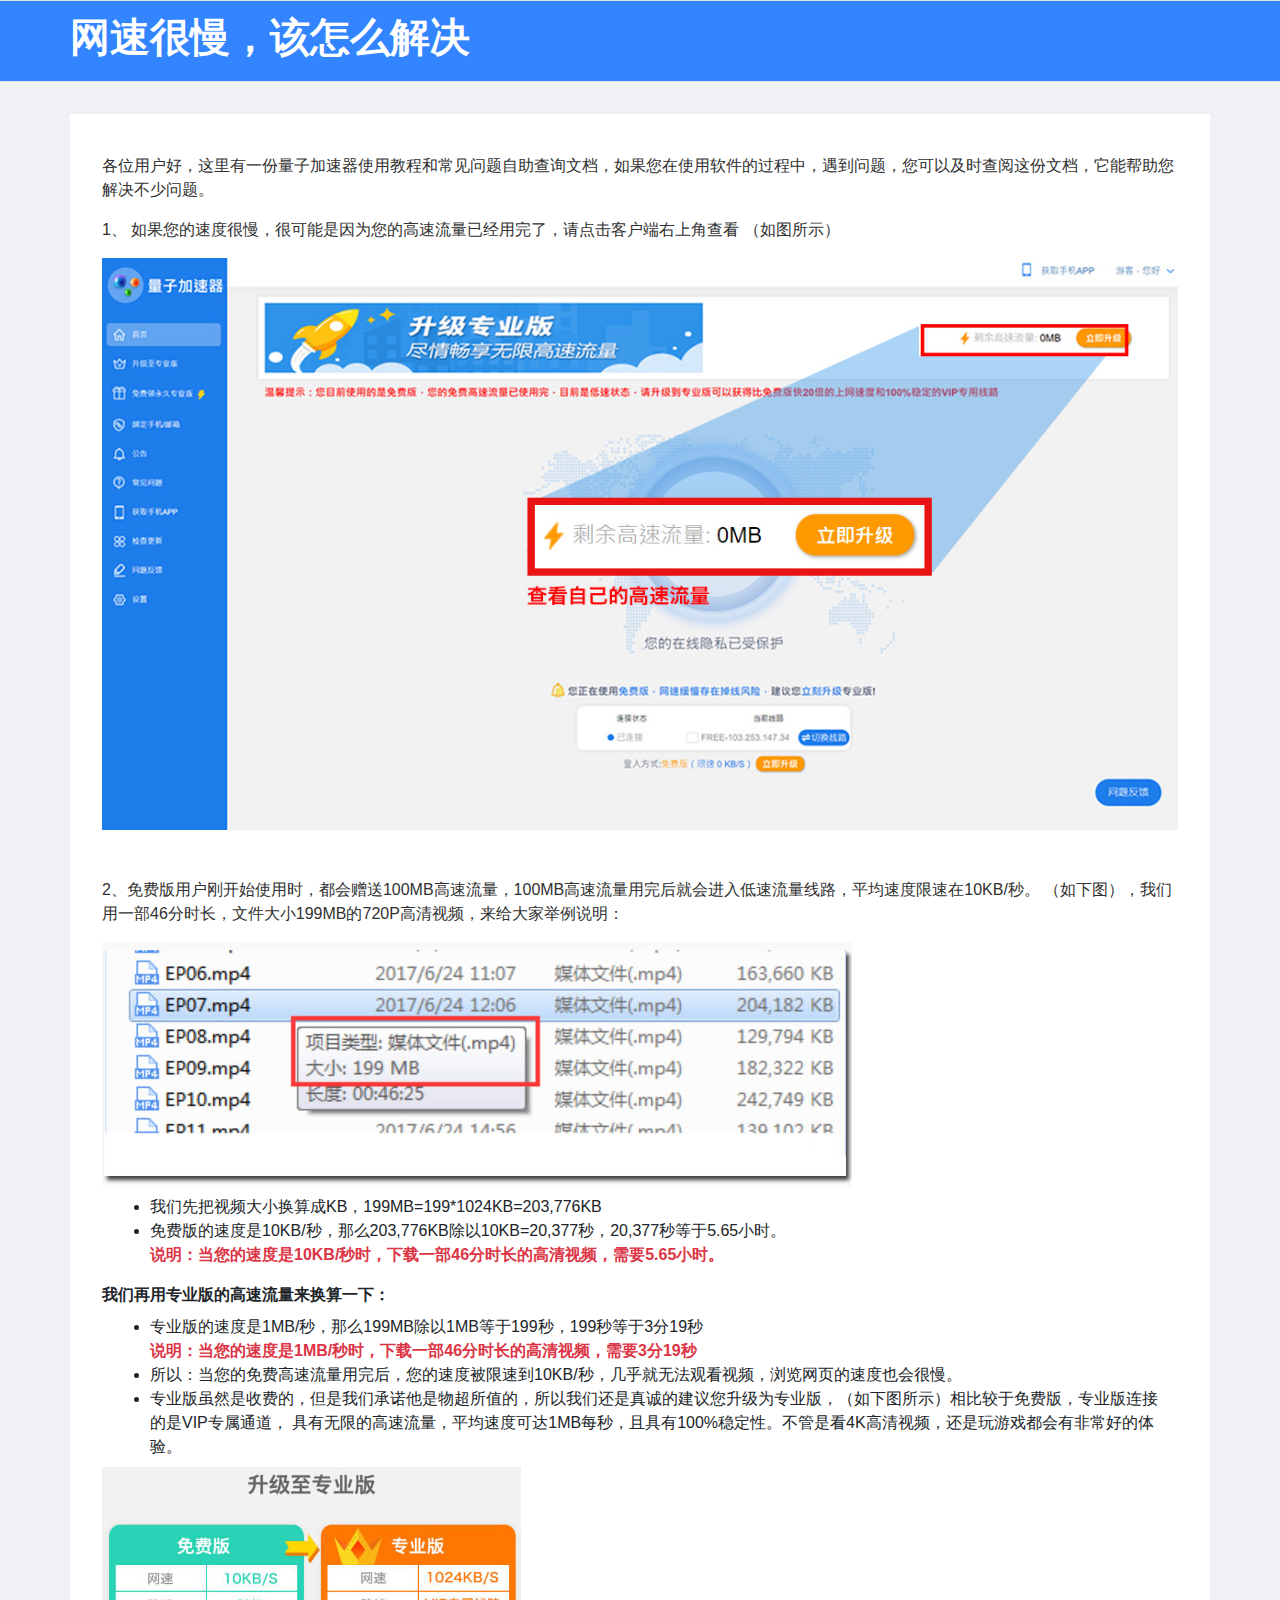
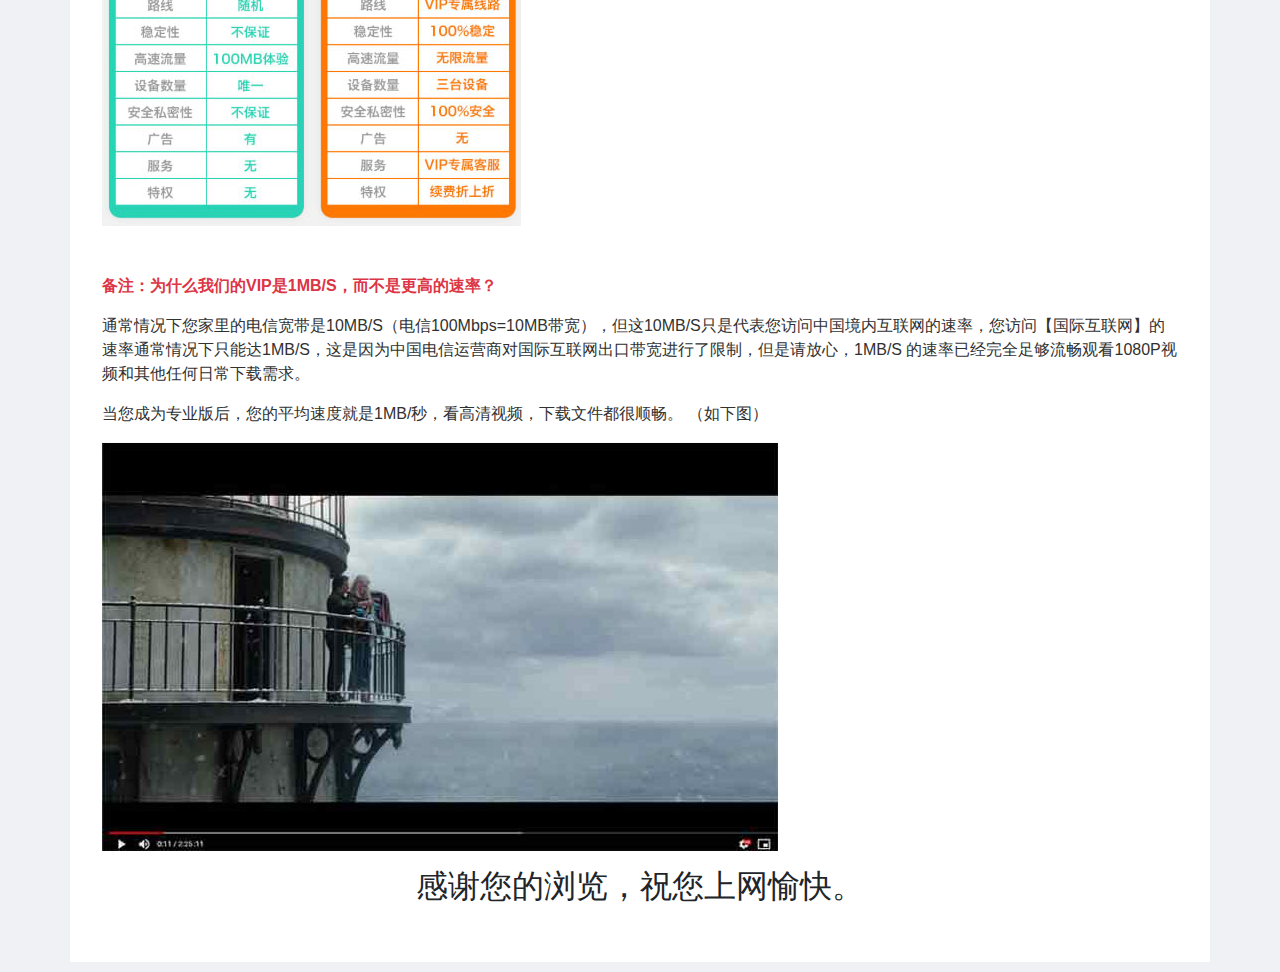
<file: wizard/faq_why.html>
<html lang="en"><head>
    <!-- Required meta tags -->
    <meta charset="utf-8">
    <meta name="viewport" content="width=device-width, initial-scale=1, shrink-to-fit=no">

    <!-- Bootstrap CSS -->
    <link rel="stylesheet" href="css/bootstrap.min.css">  
 
	<!-- Custom CSS -->
    <link rel="stylesheet" href="css/custom.css">


    <title>网速很慢，该怎么解决</title>
  </head>
  <body> 
  
  <div class="container-fluid header-text">
  
				<div class="container  px-0">
						<h1> 网速很慢，该怎么解决 </h1>
				 </div>
	</div>
  
  
  <div class="container content">
  
	 <section class="intro">
                <p>各位用户好，这里有一份量子加速器使用教程和常见问题自助查询文档，如果您在使用软件的过程中，遇到问题，您可以及时查阅这份文档，它能帮助您解决不少问题。
 
 </p> 
 
 <p>1、 如果您的速度很慢，很可能是因为您的高速流量已经用完了，请点击客户端右上角查看 （如图所示）</p>
 <img src="img/log.jpg" class="img-fluid mb-5">
                   
				   
				   <p>2、免费版用户刚开始使用时，都会赠送100MB高速流量，100MB高速流量用完后就会进入低速流量线路，平均速度限速在10KB/秒。
（如下图），我们用一部46分时长，文件大小199MB的720P高清视频，来给大家举例说明：</p> 
<img src="img/log1.jpg" class="mb-b">
			<ul class="m-2">
				  <li> 我们先把视频大小换算成KB，199MB=199*1024KB=203,776KB </li>
				 <li> 		免费版的速度是10KB/秒，那么203,776KB除以10KB=20,377秒，20,377秒等于5.65小时。
					<p class="text-danger font-weight-bolder"> 说明：当您的速度是10KB/秒时，下载一部46分时长的高清视频，需要5.65小时。</p>
					</li>
					</ul>	


			<b>我们再用专业版的高速流量来换算一下：</b>
			<ul class="m-2">
			<li> 专业版的速度是1MB/秒，那么199MB除以1MB等于199秒，199秒等于3分19秒 </li>
							<p class="text-danger mb-0  font-weight-bolder">说明：当您的速度是1MB/秒时，下载一部46分时长的高清视频，需要3分19秒</p>
			<li> 所以：当您的免费高速流量用完后，您的速度被限速到10KB/秒，几乎就无法观看视频，浏览网页的速度也会很慢。</li>
			<li> 专业版虽然是收费的，但是我们承诺他是物超所值的，所以我们还是真诚的建议您升级为专业版，（如下图所示）相比较于免费版，专业版连接的是VIP专属通道， 具有无限的高速流量，平均速度可达1MB每秒，且具有100%稳定性。不管是看4K高清视频，还是玩游戏都会有非常好的体验。
				</li>		
			</ul>	
			<img src="img/log2.jpg" class="mb-5">

					<p class="text-danger font-weight-bolder">备注：为什么我们的VIP是1MB/S，而不是更高的速率？</p>
					<p>通常情况下您家里的电信宽带是10MB/S（电信100Mbps=10MB带宽），但这10MB/S只是代表您访问中国境内互联网的速率，您访问【国际互联网】的速率通常情况下只能达1MB/S，这是因为中国电信运营商对国际互联网出口带宽进行了限制，但是请放心，1MB/S 的速率已经完全足够流畅观看1080P视频和其他任何日常下载需求。
					</p>

						<p> 当您成为专业版后，您的平均速度就是1MB/秒，看高清视频，下载文件都很顺畅。 （如下图）

					</p>
					
 <img src="img/log3.jpg">

				
       </section> 
    <section class="footer">
     <h2 class="text-center"> 感谢您的浏览，祝您上网愉快。</h2>
      
     
     </section>
       
     
     <section class="footer">
      
     
     </section>  
</div>        
    <!-- Optional JavaScript -->
    <!-- jQuery first, then Popper.js, then Bootstrap JS -->
    <script src="https://code.jquery.com/jquery-3.4.1.slim.min.js" integrity="sha384-J6qa4849blE2+poT4WnyKhv5vZF5SrPo0iEjwBvKU7imGFAV0wwj1yYfoRSJoZ+n" crossorigin="anonymous"></script>
    <script src="https://cdn.jsdelivr.net/npm/popper.js@1.16.0/dist/umd/popper.min.js" integrity="sha384-Q6E9RHvbIyZFJoft+2mJbHaEWldlvI9IOYy5n3zV9zzTtmI3UksdQRVvoxMfooAo" crossorigin="anonymous"></script>
    <script src="https://stackpath.bootstrapcdn.com/bootstrap/4.4.1/js/bootstrap.min.js" integrity="sha384-wfSDF2E50Y2D1uUdj0O3uMBJnjuUD4Ih7YwaYd1iqfktj0Uod8GCExl3Og8ifwB6" crossorigin="anonymous"></script>
	  

 

</body></html>
</file>
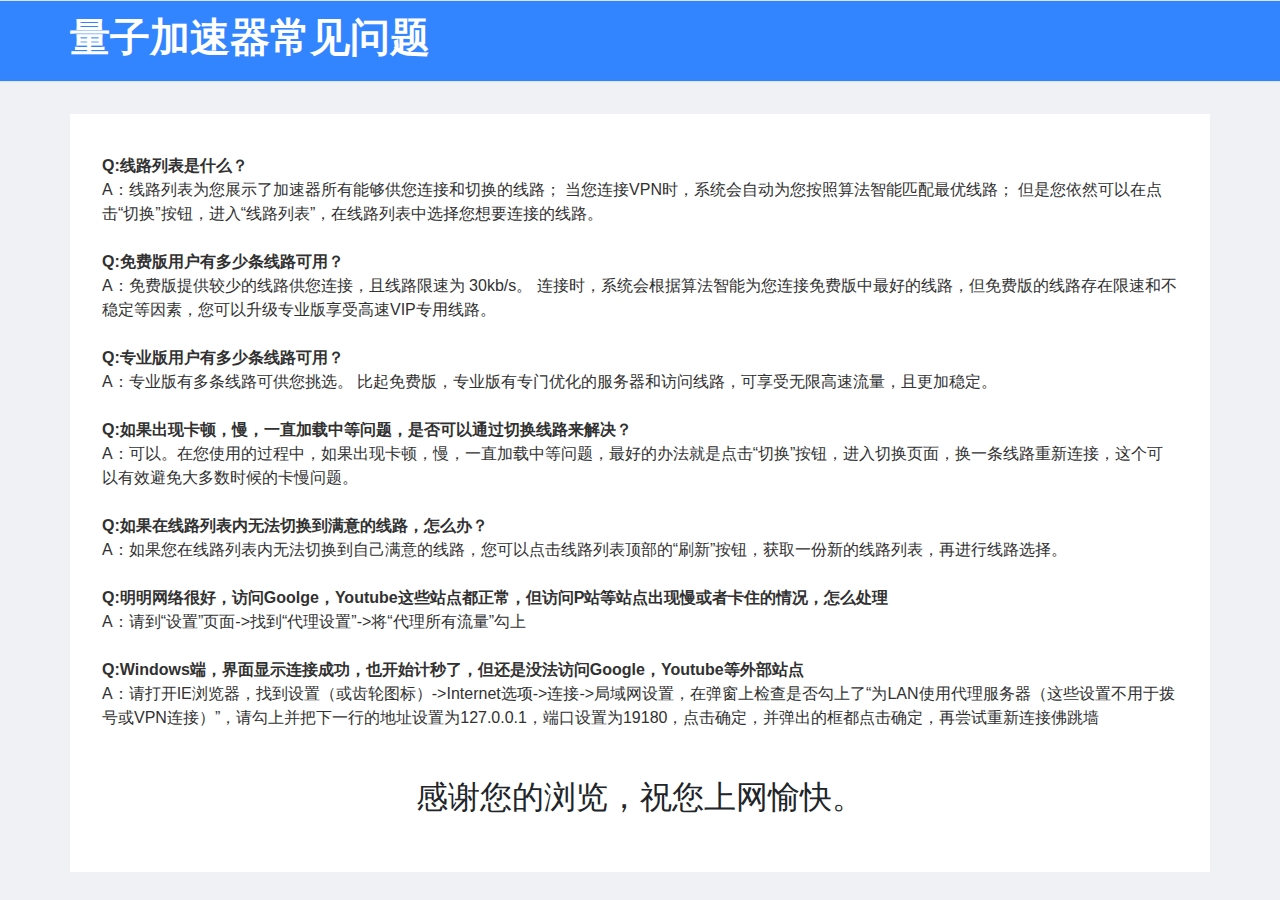
<file: wizard/line_aq.html>
<html lang="en"><head>
    <!-- Required meta tags -->
    <meta charset="utf-8">
    <meta name="viewport" content="width=device-width, initial-scale=1, shrink-to-fit=no">

    <!-- Bootstrap CSS -->
    <link rel="stylesheet" href="css/bootstrap.min.css">  
 
	<!-- Custom CSS -->
    <link rel="stylesheet" href="css/custom.css">


    <title>量子加速器常见问题</title>
  </head>
  <body> 
  
  <div class="container-fluid header-text">
  
				<div class="container  px-0">
						<h1> 量子加速器常见问题 </h1>
				 </div>
	</div>
  
  
  <div class="container content">
  
	 <section class="intro"> 
	    

<p class="mb-4">          
<span class="quest"> Q:线路列表是什么？</span><br>   
A：线路列表为您展示了加速器所有能够供您连接和切换的线路； 当您连接VPN时，系统会自动为您按照算法智能匹配最优线路； 但是您依然可以在点击“切换”按钮，进入“线路列表”，在线路列表中选择您想要连接的线路。 
</p>
  
  <p class="mb-4">          
<span class="quest">Q:免费版用户有多少条线路可用？
</span><br>   
A：免费版提供较少的线路供您连接，且线路限速为 30kb/s。 连接时，系统会根据算法智能为您连接免费版中最好的线路，但免费版的线路存在限速和不稳定等因素，您可以升级专业版享受高速VIP专用线路。
</p>
    
  <p class="mb-4">          
<span class="quest">Q:专业版用户有多少条线路可用？
</span><br>   
A：专业版有多条线路可供您挑选。 比起免费版，专业版有专门优化的服务器和访问线路，可享受无限高速流量，且更加稳定。
</p>
      
  <p class="mb-4">          
<span class="quest">Q:如果出现卡顿，慢，一直加载中等问题，是否可以通过切换线路来解决？
</span><br>   A：可以。在您使用的过程中，如果出现卡顿，慢，一直加载中等问题，最好的办法就是点击“切换”按钮，进入切换页面，换一条线路重新连接，这个可以有效避免大多数时候的卡慢问题。
</p>

  <p class="mb-4">          
<span class="quest">Q:如果在线路列表内无法切换到满意的线路，怎么办？
</span><br>  A：如果您在线路列表内无法切换到自己满意的线路，您可以点击线路列表顶部的“刷新”按钮，获取一份新的线路列表，再进行线路选择。
</p>

    <p class="mb-4">          
<span class="quest">Q:明明网络很好，访问Goolge，Youtube这些站点都正常，但访问P站等站点出现慢或者卡住的情况，怎么处理

</span><br>  A：请到“设置”页面->找到“代理设置”->将“代理所有流量”勾上

</p>
  
    <p class="mb-4">          
<span class="quest"> Q:Windows端，界面显示连接成功，也开始计秒了，但还是没法访问Google，Youtube等外部站点
</span><br> 
A：请打开IE浏览器，找到设置（或齿轮图标）->Internet选项->连接->局域网设置，在弹窗上检查是否勾上了“为LAN使用代理服务器（这些设置不用于拨号或VPN连接）”，请勾上并把下一行的地址设置为127.0.0.1，端口设置为19180，点击确定，并弹出的框都点击确定，再尝试重新连接佛跳墙
  
  </p>
  
</section>
     
     <section class="footer mt-5">
     <h2 class="text-center"> 感谢您的浏览，祝您上网愉快。</h2>
      
     
     </section>  
</div>        
    <!-- Optional JavaScript -->
    <!-- jQuery first, then Popper.js, then Bootstrap JS -->
    <script src="https://code.jquery.com/jquery-3.4.1.slim.min.js" integrity="sha384-J6qa4849blE2+poT4WnyKhv5vZF5SrPo0iEjwBvKU7imGFAV0wwj1yYfoRSJoZ+n" crossorigin="anonymous"></script>
    <script src="https://cdn.jsdelivr.net/npm/popper.js@1.16.0/dist/umd/popper.min.js" integrity="sha384-Q6E9RHvbIyZFJoft+2mJbHaEWldlvI9IOYy5n3zV9zzTtmI3UksdQRVvoxMfooAo" crossorigin="anonymous"></script>
    <script src="https://stackpath.bootstrapcdn.com/bootstrap/4.4.1/js/bootstrap.min.js" integrity="sha384-wfSDF2E50Y2D1uUdj0O3uMBJnjuUD4Ih7YwaYd1iqfktj0Uod8GCExl3Og8ifwB6" crossorigin="anonymous"></script>
	  

 

</body></html>
</file>
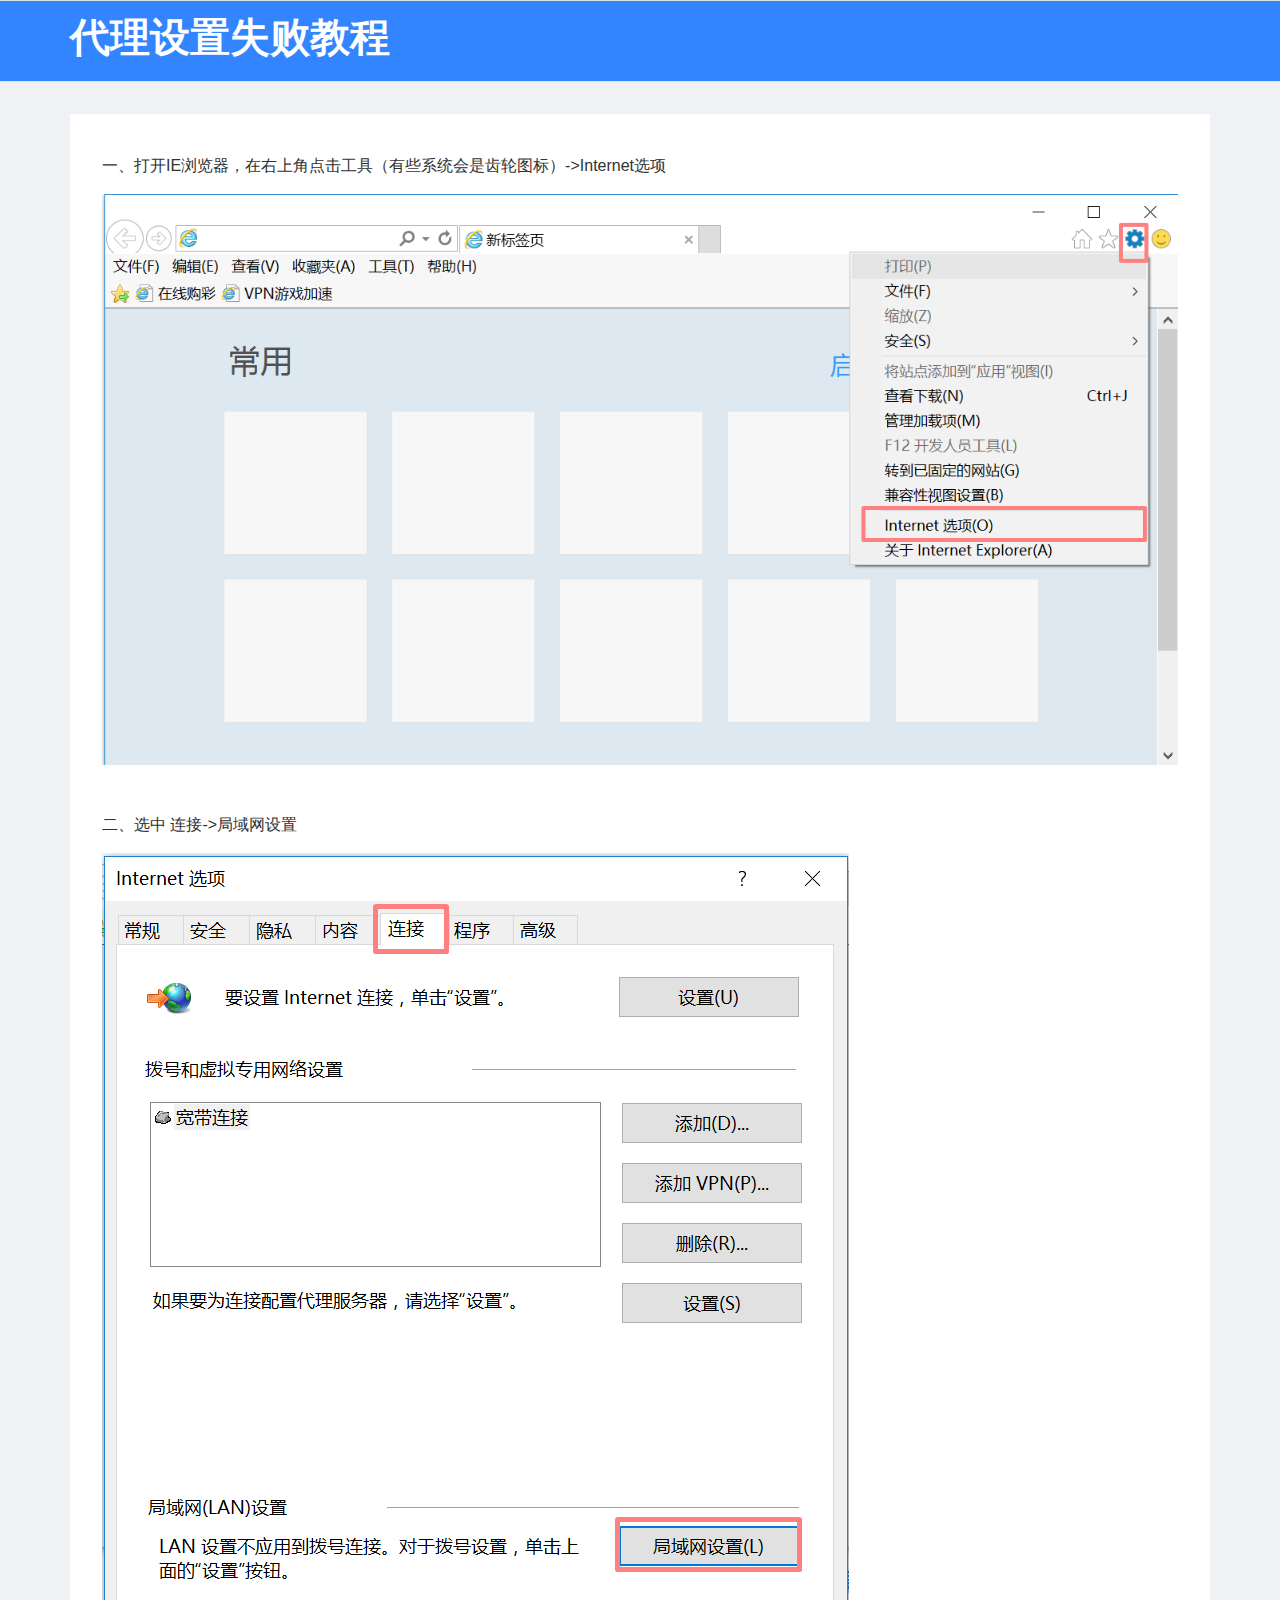
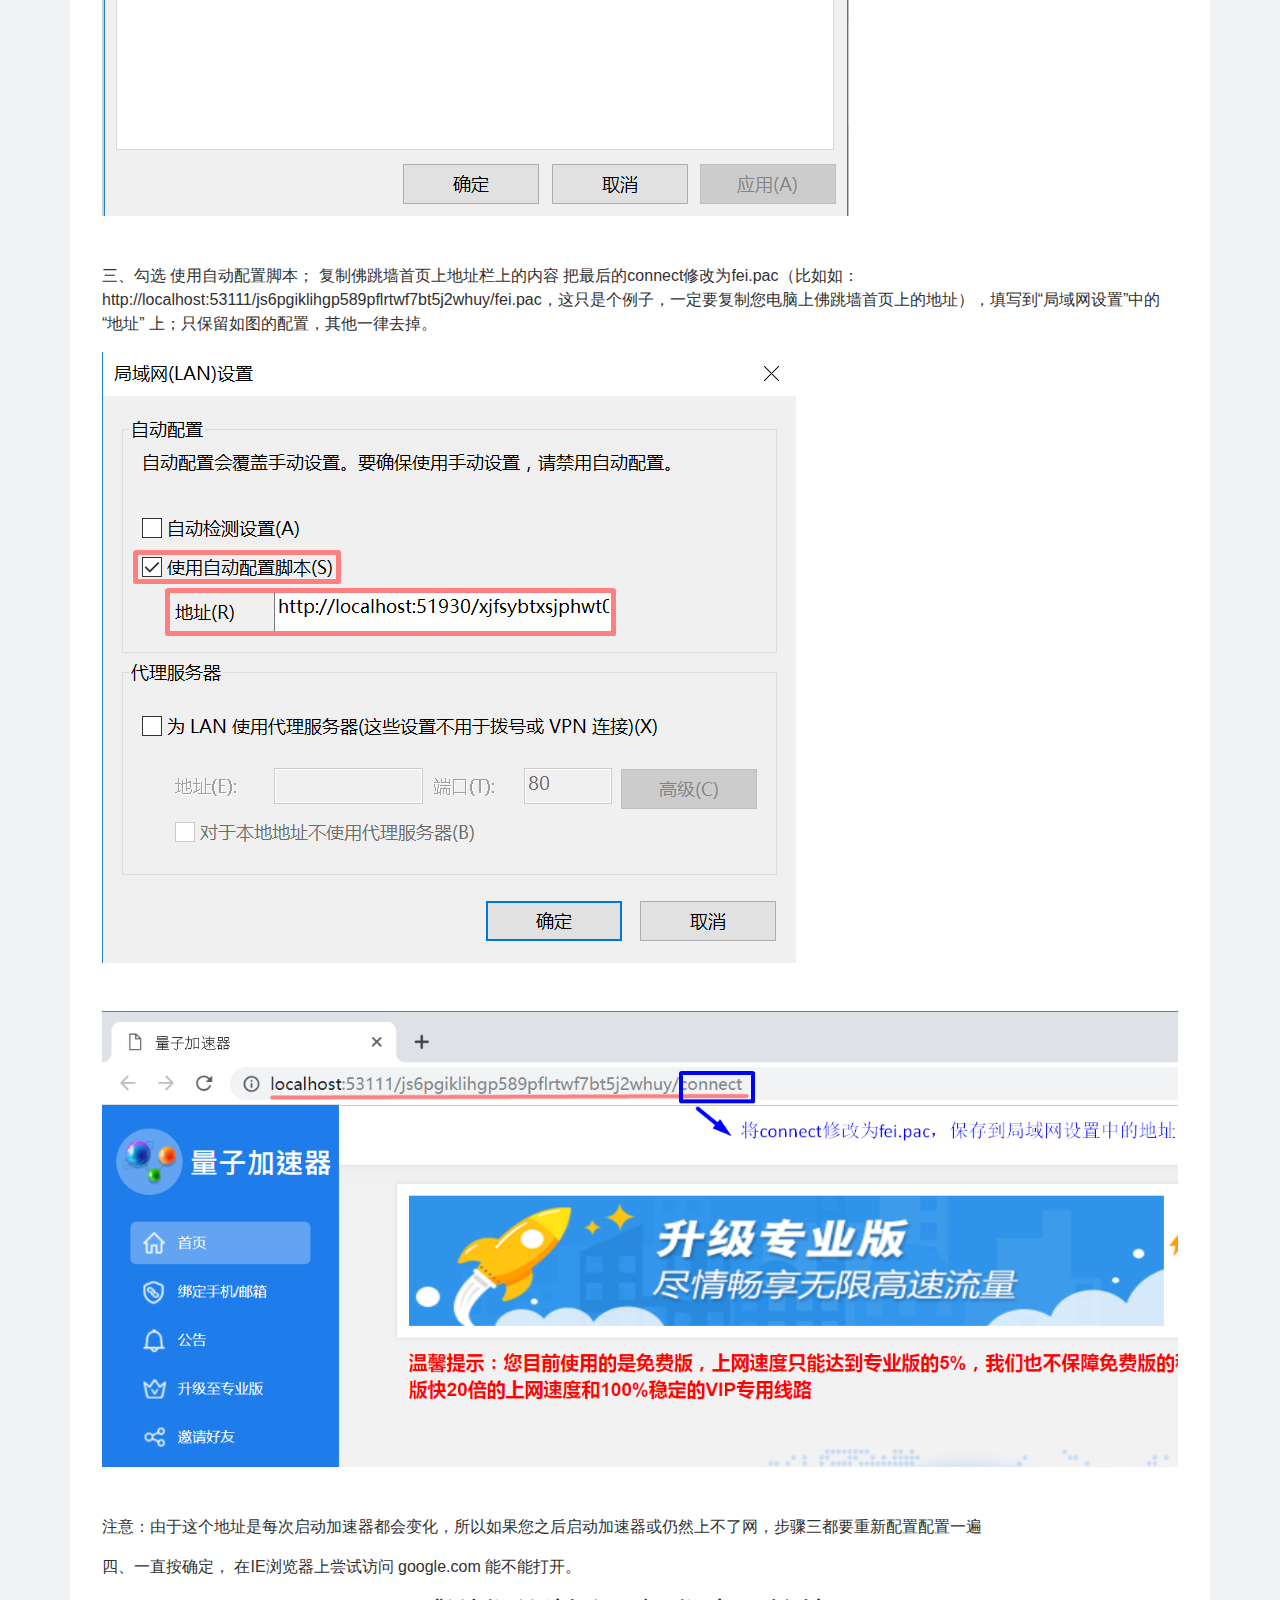
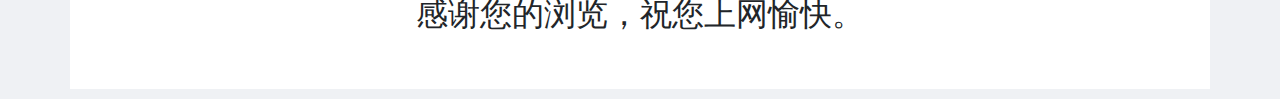
<file: wizard/proxy_settings.html>
<html lang="en"><head>
    <!-- Required meta tags -->
    <meta charset="utf-8">
    <meta name="viewport" content="width=device-width, initial-scale=1, shrink-to-fit=no">

    <!-- Bootstrap CSS -->
    <link rel="stylesheet" href="css/bootstrap.min.css">  
 
	<!-- Custom CSS -->
    <link rel="stylesheet" href="css/custom.css">


    <title>代理设置失败教程</title>
  </head>
  <body> 
  
  <div class="container-fluid header-text">
  
				<div class="container  px-0">
						<h1> 代理设置失败教程 </h1>
				 </div>
	</div>
  
  
  <div class="container content">
  
	 <section class="intro">
                <p>
				一、打开IE浏览器，在右上角点击工具（有些系统会是齿轮图标）->Internet选项

                  </p>  <img src="img/001.png" class="img-fluid mb-5">
                   
				       <p>
				二、选中 连接->局域网设置
 
                  </p>  <img src="img/002.png" class="img-fluid mb-5">
                   <p>三、勾选 使用自动配置脚本； 复制佛跳墙首页上地址栏上的内容 把最后的connect修改为fei.pac（比如如：http://localhost:53111/js6pgiklihgp589pflrtwf7bt5j2whuy/fei.pac，这只是个例子，一定要复制您电脑上佛跳墙首页上的地址），填写到“局域网设置”中的 “地址” 上；只保留如图的配置，其他一律去掉。

</p><img src="img/003.png" class="img-fluid mb-5"><img src="img/004.png" class="img-fluid mb-5">
				                    <p>注意：由于这个地址是每次启动加速器都会变化，所以如果您之后启动加速器或仍然上不了网，步骤三都要重新配置配置一遍


</p>   <p>四、一直按确定， 在IE浏览器上尝试访问 google.com 能不能打开。


</p> 



				
       </section> 
    <section class="footer">
     <h2 class="text-center"> 感谢您的浏览，祝您上网愉快。</h2>
      
     
     </section>
       
     
     <section class="footer">
      
     
     </section>  
</div>        
    <!-- Optional JavaScript -->
    <!-- jQuery first, then Popper.js, then Bootstrap JS -->
    <script src="https://code.jquery.com/jquery-3.4.1.slim.min.js" integrity="sha384-J6qa4849blE2+poT4WnyKhv5vZF5SrPo0iEjwBvKU7imGFAV0wwj1yYfoRSJoZ+n" crossorigin="anonymous"></script>
    <script src="https://cdn.jsdelivr.net/npm/popper.js@1.16.0/dist/umd/popper.min.js" integrity="sha384-Q6E9RHvbIyZFJoft+2mJbHaEWldlvI9IOYy5n3zV9zzTtmI3UksdQRVvoxMfooAo" crossorigin="anonymous"></script>
    <script src="https://stackpath.bootstrapcdn.com/bootstrap/4.4.1/js/bootstrap.min.js" integrity="sha384-wfSDF2E50Y2D1uUdj0O3uMBJnjuUD4Ih7YwaYd1iqfktj0Uod8GCExl3Og8ifwB6" crossorigin="anonymous"></script>
	  

 

</body></html>
</file>
<file: wizard/css/index.css>
h1 {
	padding: 20px 0;
	font-size: 40px;
}
span{
	color: red;
}

.bigBlue{
	font-size: 30px;
	color: blue;
}

.bgcolor{
	background-color: #f9f9f9;
}

.tutorial{
	width: 100%;
	height: auto;
	text-align: center;
}

.notice{
	width: 100%;
	height: auto;
	text-align: center;
}


.content{
	width: 1000px;
	height: auto;
	margin: 0 auto;
	padding: 50px 5px;
}


.p1 {
	text-align: left;
    font-size: 24px;
    margin-bottom: 10px;
    font-weight: 600;
}

.img1 img {
	width: 100%;
}

.p2 {
	margin: 50px 5px 10px 5px;
    text-align: left;
    font-size: 24px;
    font-weight: 600;
}

.img2 img{
	width: 100%;
}


.pc {
	text-align: left;
}

.pc .step1{
	font-size: 20px;
}
.pc .step2{
	font-size: 20px;
}


.app {
	margin-top: 50px;
}

.app .title{
	font-size: 24px;
	text-align: left;
	font-weight: 600;
	margin-bottom: 10px;
}

.app .img3 img{
	width: 100%;
}
.app p {
	font-size: 20px;
	text-align: left;
}
.app .step-list{
	text-align: left;
}

.thks{
	padding: 20px 0;
	font-size: 24px;
	font-weight: 600;
	color: red;
}


/** notice */

p{
	text-align: left;
	font-weight: 600;
}

.bottom{
	text-align: center;
	margin-top: 50px;
}

.blue{
	color: blue;
}

.android{
	width: 100%;
}
.android .img2{
	width: 50%;
}

.pc .img2{
	width: 100%;
}
</file>
<file: wizard/css/custom.css>
html {
  scroll-behavior: smooth;
	} 
body {background:#eff1f4;}	
 
.header-text {
    background-color: #3385ff;
    padding: 12px 16px;
    margin: 0 0 8px  0;
    border-bottom: solid 1px #dce3e5;
    border-top: solid 1px #dce3e5;
    box-sizing: border-box;
    width: 100%;
    }

 
.header-text h1 {
    color: #fff;
    font-size: 2.5em;
    font-weight: 700;
    }
	
section > h3 {
	font-weight: 900;
	font-size: 1.3em;
	margin: 1.25em 0;
}
	

p {color: #313131; font-size: 1em;}
	
.content {
    background: #ffffff;
    margin: 0 auto;
    padding: 2.5em 2em;
    margin-top: 2em;
    margin-bottom: 10px;
}	
.quest {font-weight:700;}
.content > section {margin-bottom: 1em;} 

.card-body img {
    display: flex; 
    margin: 0 auto; 
    margin-bottom: 30px;
}
.card h3 {
    font-size: 1.25em;
    margin-bottom: 0em;
    font-weight: 700;
    color: #707070;
    text-decoration: none;
}

.card  h3:hover {text-decoration:none; 
    color: rgb(0, 115, 199);}
.card-header {
    background-color: #fff;
    padding: 1.5rem 1.25rem;
    }
	
.btn-link:hover { 
    text-decoration: none;
}

ul.other-link {
    padding-left: 0px;
    margin-top: 10px;
    }
.other-link  li  {list-style-type:none;padding: 5px 0px;}

.footer {margin-top:1em;}

@media only screen and (max-width: 600px) {
    .content {
        padding: 1em .55em;
        width: 100%;
        margin-top: 0px;
    }
}
</file>
